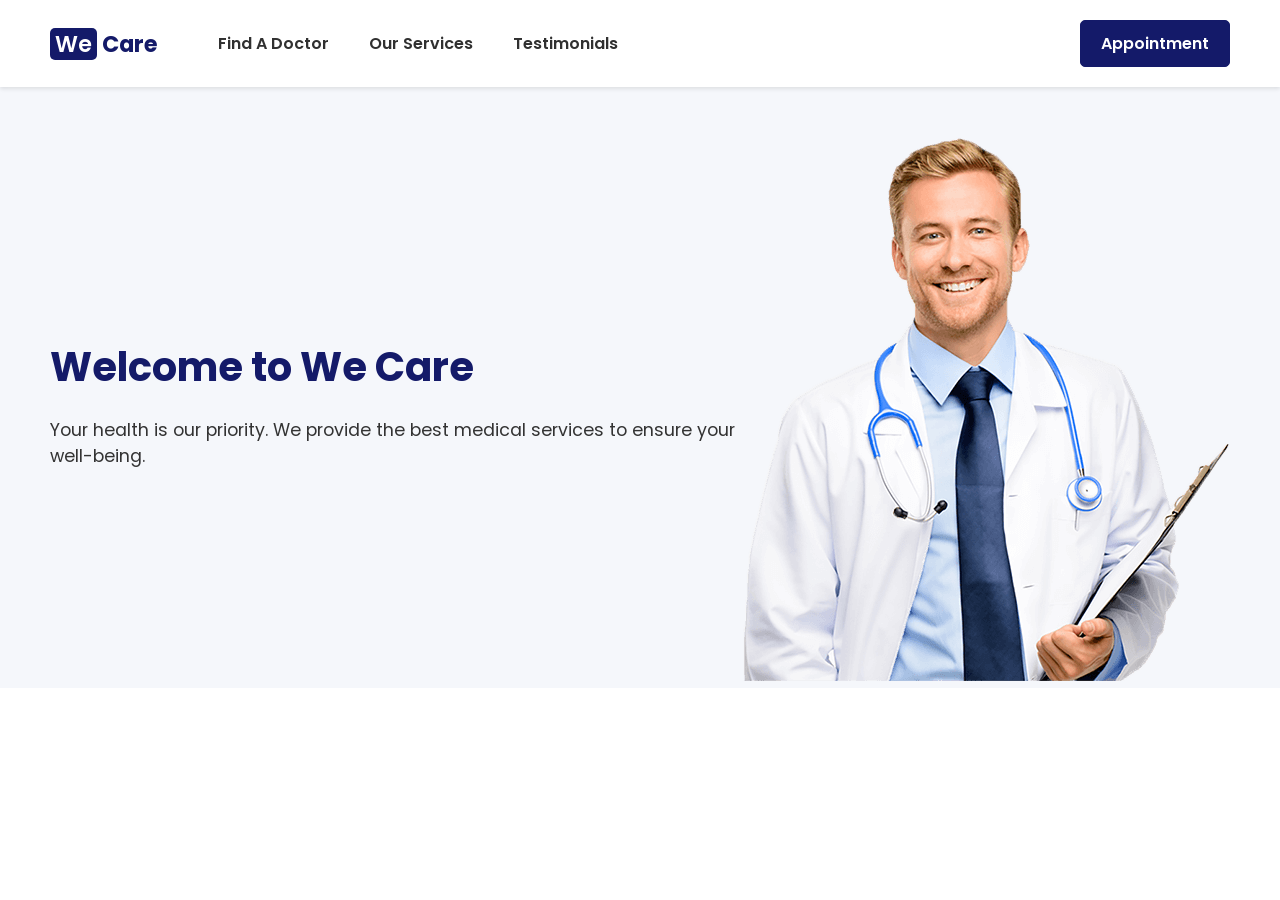
<file: index.html>
<!DOCTYPE html>
<html lang="en">
<head>
    <meta charset="UTF-8">
    <meta name="viewport" content="width=device-width, initial-scale=1.0">
    <title>WE CARE</title>
    <!---CSS LINK-->
    <link rel="stylesheet" href="style.css">
    <!--FAV-ICON LINK-->
    <link rel="shortcut icon" href="images/fav-icon.png">
    <!-- GOOGLE FONTS-->
    <link rel="preconnect" href="https://fonts.googleapis.com">
    <link rel="preconnect" href="https://fonts.gstatic.com" crossorigin>
    <link href="https://fonts.googleapis.com/css2?family=Poppins:ital,wght@0,100;0,200;0,300;0,400;0,500;0,600;0,700;0,800;0,900;1,100;1,200;1,300;1,400;1,500;1,600;1,700;1,800;1,900&display=swap" rel="stylesheet">
</head>
<body>

    <!--HERO SECTION-->

    <section id="hero">

        <nav class="navigation">
            <a href="#" class="logo"><span>We</span>Care</a>
            <ul class="menu">
                <li><a href="#">Find A Doctor</a></li>
                <li><a href="#">Our Services</a></li>
                <li><a href="#">Testimonials</a></li>
            </ul>
            <!--APPOINTMENT BUTTON-->
            <a href="#" class="nav-appointment">Appointment</a>
        </nav>
        <div class="hero-content">
            <div class="hero-text">
                <h1>Welcome to We Care</h1>
                <p>Your health is our priority. We provide the best medical services to ensure your well-being.</p>
            </div>
            <div class="hero-image">
                <img src="images/d1.png" alt="Healthcare">
            </div>
        </div>
    </section>
    
</body>
</html>
</file>
<file: style.css>
/*BASIC-------------------*/
*{
    margin: 0;
    padding: 0;
    box-sizing: border-box;
    font-family: "Poppins", serif;
}

a{
    text-decoration: none;
    color: #333;
}

ul{
    list-style: none;
}

/*HERO-------------------*/
#hero{
    background-color: #f5f7fb;
    display: flex;
    flex-direction: column;
    min-height: 600px;
}

.navigation{
    display: flex;
    justify-content: space-between;
    align-items: center;
    padding: 20px 50px;
    background-color: #fff;
    box-shadow: 0 2px 4px rgba(0, 0, 0, 0.1);
}

.logo{
    color: #141a69;
    font-weight: 700;
    font-size: 1.4rem;
}

.logo span{
    background-color: #141a69;
    color: #fff;
    padding: 0px 5px;
    border-radius: 5px;
    font-weight: 600;
    margin-right: 5px;
}

.menu{
    display: flex;
    justify-content: center;
    align-items: center;
    margin-right: auto;
    margin-left: 40px;
}

.menu li a{
    margin: 0 20px;
    font-size: 1rem;
    font-weight: 600;
    color: #303030;
    transition: allease 0.3s;
}

.menu li a:hover{
    color: #101bb1;
}

.nav-appointment{
    display: flex;
    justify-content: center;
    align-items: center;
    padding: 10px 20px;
    background-color: #141a69;
    color: #fff;
    font-weight: 600;
    border-radius: 5px;
    border: 1px solid #141a69;
    transition: all ease 0.3s;
}

.nav-appointment:hover{
    background-color: #fff;
    color: #141a69;
}

.hero-content{
    display: flex;
    justify-content: space-between;
    align-items: center;
    padding: 0 50px;
    margin-top: 50px;
}

.hero-content h1{
    font-size: 2.5rem;
    font-weight: 700;
    color: #141a69;
    margin-bottom: 20px;
}

.hero-content p{
    font-size: 1.1rem;
    color: #333;
    margin-bottom: 20px;
}

.hero-content button{
    padding: 10px 20px;
    background-color: #141a69;
    color: #fff;
    font-weight: 600;
    border: none;
    border-radius: 5px;
    cursor: pointer;
    transition: all ease 0.3s;
}

.hero-content button:hover{
    background-color: #fff;
    color: #141a69;
}

.hero-img{
    display: flex;
    justify-content: center;
    align-items: center;
    padding: 0 50px;
}

.hero-img img{
    width: 100%;
    height: 100%;
}
</file>
